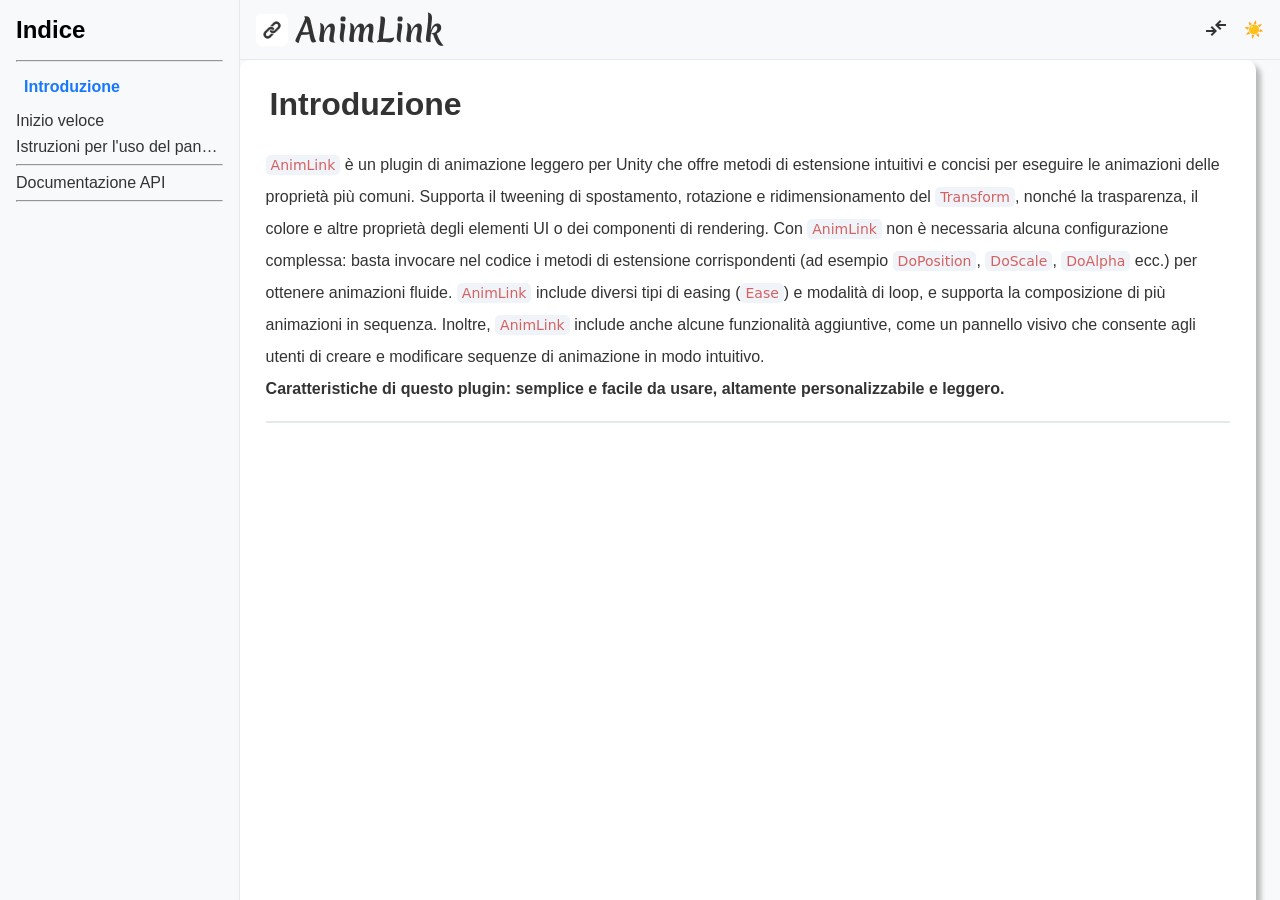
<file: index.html>
<!-- 语义元素(elemento semantico)是一个具有特定含义并能清楚、准确地描述其目的的实体。例如，<aside>、<header>、<section>、... -->
<!doctype html>
<html lang="it" translate="no">
  <head>
    <meta charset="UTF-8" />
    <meta name="viewport" content="width=device-width, initial-scale=1.0" />
    <title>Documentazione AnimLink</title>
    <link rel="stylesheet" href="styles/common-styles.css" id="common-styles" />
    <link rel="stylesheet" href="styles/styles1.css" id="style" />
    <link rel="preconnect" href="https://fonts.googleapis.com" />
    <link rel="preconnect" href="https://fonts.gstatic.com" crossorigin />
    <link
      rel="stylesheet"
      href="https://fonts.googleapis.com/css2?family=Material+Symbols+Outlined:opsz,wght,FILL,GRAD@24,400,0,0&icon_names=compare_arrows"
    />
    <link
      rel="icon"
      href="https://media.istockphoto.com/id/1302329383/vector/two-chain-links-icon-attach-lock-symbol.jpg?s=612x612&w=0&k=20&c=c-dxZOv-E63rdJJ40lKPbO2wbb9y9jJpZ-s10ArX2l8="
    />
    <link
      href="https://fonts.googleapis.com/css2?family=Merienda:wght@300..900&display=swap"
      rel="stylesheet"
    />
  </head>
  <body class="prevent-select">
    <!-- <div>是无意义的容器(“generic”) -->
    <div id="layout">
      <!-- 侧边栏 -->
      <!-- <aside> 是包含相对于主要内容而言边缘或次要内容的元素。 -->
      <aside id="sidebar">
        <h2>Indice</h2>
        <hr />
        <ul>
          <li>
            <a href="#intro" title="Introduzione">Introduzione</a>
          </li>
          <li>
            <a href="#getting-started" title="Inizio veloce">Inizio veloce</a>
          </li>
          <li>
            <a
              href="#visualization-panel"
              title="Istruzioni per l'uso del pannello di visualizzazione"
              >Istruzioni per l'uso del pannello di visualizzazione</a
            >
          </li>
          <li><hr /></li>
          <li>
            <a href="#API-doc" title="Documentazione API">Documentazione API</a>
          </li>
          <li><hr /></li>
        </ul>
      </aside>

      <!-- 主体区域 -->
      <!-- <main> 是一个语义元素，代表文档的主要内容。 -->
      <main id="main">
        <!-- 顶部栏 -->
        <!-- <header> 是一个语义元素，用于表示页面或某个区块的头部内容 -->
        <header id="header">
          <div class="logo">
            <img src="images/Logo.jpg" />
            AnimLink
          </div>
          <div id="right-header">
            <div class="tooltip-wrapper">
              <span class="material-symbols-outlined" id="change-style-img">
                compare_arrows
              </span>
              <span class="tooltip"><p>Cambia stile</p></span>
            </div>
            <div class="tooltip-wrapper">
              <div id="theme-toggle">☀️</div>
              <span class="tooltip"><p>Cambia tema</p></span>
            </div>
          </div>
        </header>

        <!-- 菜单按钮(当视窗小于或等于800px) -->
        <div id="showSidebarDiv">
          <span id="showSidebarBtn"><p>☰ Menù laterale</p></span>
          <div id="translucentScreen"></div>
        </div>

        <!-- 内容区域 -->
        <!-- <article> 是一个元素，表示一个独立且可重复使用的内容。 -->
        <article id="contents">
          <!-- <section> 是一个语义元素，用来把内容按不同主题或话题进行细分，通常包含标题。 -->
          <section id="intro">
            <h1>Introduzione</h1>
            <p>
              <code>AnimLink</code> è un plugin di animazione leggero per Unity
              che offre metodi di estensione intuitivi e concisi per eseguire le
              animazioni delle proprietà più comuni. Supporta il tweening di
              spostamento, rotazione e ridimensionamento del
              <code>Transform</code>, nonché la trasparenza, il colore e altre
              proprietà degli elementi UI o dei componenti di rendering. Con
              <code>AnimLink</code> non è necessaria alcuna configurazione
              complessa: basta invocare nel codice i metodi di estensione
              corrispondenti (ad esempio <code>DoPosition</code>,
              <code>DoScale</code>, <code>DoAlpha</code> ecc.) per ottenere
              animazioni fluide. <code>AnimLink</code> include diversi tipi di
              easing (<code>Ease</code>) e modalità di loop, e supporta la
              composizione di più animazioni in sequenza. Inoltre,
              <code>AnimLink</code> include anche alcune funzionalità
              aggiuntive, come un pannello visivo che consente agli utenti di
              creare e modificare sequenze di animazione in modo intuitivo.
              <br />
              <strong
                >Caratteristiche di questo plugin: semplice e facile da usare,
                altamente personalizzabile e leggero.</strong
              >
            </p>
            <hr />
          </section>
          <section id="getting-started">
            <h1>Inizio veloce</h1>
            <ol style="margin-left: 1rem">
              <li>
                Scarica il plugin:
                <a href="AnimLink V.0.9.1-beta.unitypackage" download
                  >AnimLink V.0.9.1-beta</a
                >
                <br />
              </li>
              <li>
                Importa il plugin <code>AnimLink</code> nel tuo progetto Unity.
              </li>
              <li>
                Aggiungi uno script al <b>GameObject</b> su cui vuoi applicare
                l'animazione e scrivi:
                <br />
                <div class="code-panel">
                  <pre>
<code >using UnityEngine;
using AnimLink; // Prima di usare AnimLink nello script, è necessario importare il namespace AnimLink.
public class Test : MonoBehaviour
{
    public CanvasGroup canvasGroup;
    void Start()
    {
        // Movimento: sposta l'oggetto lungo l'asse X fino alla posizione 3f, in 2 secondi
        transform.DoPosition(3f, 2f, Axis.X).Play();
        // Scala: scala l'oggetto localmente a (2,2,2), in 2 secondi
        transform.DoScale(new Vector3(2f, 2f, 2f), 2f).Play();
        // Trasparenza: cambia l'opacità del CanvasGroup UI a 0 (completamente trasparente), in 1 secondo
        canvasGroup.DoAlpha(0f, 1f).Play();
    }
}</code></pre>
                </div>
              </li>
            </ol>

            <p>
              Nell'esempio sopra, <code>transform.DoPosition</code> equivale a
              modificare <code>transform.position</code> tramite interpolazione,
              ottenendo così un movimento fluido;
              <code>transform.DoScale</code> modifica
              <code>transform.localScale</code>;
              <code>canvasGroup.DoAlpha</code> invece modifica la proprietà
              <code>alpha</code> di <b>CanvasGroup</b> (<b>CanvasGroup</b>
              viene comunemente usato per controllare collettivamente l'opacità
              di più elementi UI). In questo modo puoi facilmente aggiungere
              animazioni agli oggetti direttamente dal codice.
            </p>
            <p>
              ✅ <strong>Suggerimento:</strong> Vuoi saperne di più? Dai
              un'occhiata agli esempi nella cartella
              <code>AnimLink/RunTime/Examples</code>!
              <a
                target="_blank"
                href="https://github.com/lklcc1212/Progettazione-di-un-plugin-per-sviluppare-videogiochi/tree/main/src/AnimLink%200.9.1-beta"
                ><img src="images/white_cat.svg" id="white_github" />
                <img src="images/black_cat.svg" id="black_github"
              /></a>
            </p>
            <hr />
          </section>
          <section id="visualization-panel">
            <h1>🎬 Istruzioni per l'uso del Pannello Visuale</h1>
            <p>
              Per migliorare l'efficienza della configurazione delle animazioni
              e l'esperienza visiva, il plugin
              <strong><code>AnimLink</code></strong> include un sistema di
              script personalizzati per l'Editor che permette di modificare i
              comandi di animazione direttamente nell'Inspector di Unity. Di
              seguito vengono mostrati il pannello visuale, il flusso operativo
              e altre funzionalità.
            </p>

            <h2>🔹 Componente <code>AnimSequenceConfig</code></h2>
            <p>
              <code>AnimSequenceConfig</code> è uno dei componenti chiave di
              <code>AnimLink</code>, utilizzato per gestire in modo
              centralizzato più comandi di animazione. Ogni comando controlla un
              comportamento animato (ad esempio spostamento, transizione di
              opacità, cambio colore, ecc.). Il relativo
              <code>AnimSequenceConfigPropertyDrawer</code> disegna nell'<strong
                >Inspector</strong
              >
              una lista sequenziale di comandi. <br /><br />
              Per usarlo, basta aggiungere il componente
              <code>AnimSequenceConfig</code> all'oggetto di scena: nell'<strong
                >Inspector</strong
              >
              potrai aggiungere, modificare e rimuovere visivamente ogni comando
              animazione. Ogni commando consente di impostare il tipo di
              animazione (es. <code>DoPosition</code>, <code>DoAlpha</code>), il
              valore obiettivo, la durata, il tipo di easing, la modalità di
              loop e altro, e di cliccare un pulsante di anteprima per vedere in
              tempo reale l'effetto. <br /><br />
              Inoltre, ogni gruppo di comandi di animazione può essere
              configurato per essere riprodotto in modo simultaneo (cioè allo
              stesso tempo) o sequenziale. In questo modo è possibile creare
              rapidamente effetti animati complessi senza scrivere alcun codice
              di animazione, migliorando notevolmente l'efficienza dello
              sviluppo.
            </p>

            <div class="video">
              <h3>
                🎥 Video di esempio: aggiunta, configurazione e utilizzo di
                AnimSequenceConfig
              </h3>
              <video
                controls
                preload="none"
                data-src="videos/add-config-use-commands.mp4"
              ></video>
            </div>

            <h2>🔹 Componente <code>AnimStepConfig</code></h2>
            <p>
              Se ti serve un singolo effetto animato, puoi usare direttamente il
              componente <code>AnimStepConfig</code>, che rappresenta un singolo
              comando. Ogni comando include tipo di animazione (spostamento,
              scala, opacità, ecc.), valore obiettivo, durata, easing, modalità
              di loop e altri parametri. Nel pannello
              <strong>Inspector</strong> è disegnato tramite
              <code>AnimStepConfigPropertyDrawer</code> per un editing
              intuitivo, permettendoti di configurare l'animazione senza
              scrivere codice.
            </p>

            <div class="video">
              <h3>🎥 Video di esempio: utilizzo di AnimStepConfig</h3>
              <video
                controls
                preload="none"
                data-src="videos/use-single-command.mp4"
              ></video>
            </div>

            <h2>🔹 Funzionalità Aggiuntive</h2>
            <p>
              Il plugin include inoltre diversi strumenti ausiliari per
              migliorare l'esperienza di editing:
            </p>
            <ul style="margin-left: 2rem">
              <li>
                <code>HelpBoxAttribute</code>: mostra un messagio di
                suggerimento nell'<strong>Inspector</strong>.
                <br />
                Esempio di codice:
                <br />
                <img src="images/helpbox-code.png" />
                <br />
                Esempio di effetto:
                <br />
                <img src="images/helpbox-inspector.png" />
              </li>
              <li>
                Componente <code>FunctionPlus</code>: ispirato a
                <strong>UnityEvent</strong> nell'<strong>Inspector</strong>, ma
                ottimizzato per questo plugin, offre una configurazione più
                flessibile delle chiamate di funzione.
                <code>FunctionPlus</code> supporta diversi tipi di argomenti
                (tra cui <code>int</code>, <code>float</code>,
                <code>string</code>, <code>List&lt;T&gt;</code>,
                <code>Vector3</code>, <code>Quaternion</code>), ma solo metodi
                con ritorno <code>void</code> o <code>IEnumerator</code>.
                <div class="video">
                  <h3>🎥 Video di esempio: utilizzo di FunctionPlus</h3>
                  <video
                    controls
                    preload="none"
                    data-src="videos/functionPlus.mp4"
                  ></video>
                </div>
                <p>
                  ✅ <strong>Suggerimento:</strong> il componente
                  <code>FunctionPlus</code> può essere utilizzato all'interno di
                  <code>AnimSequenceConfig</code> e non in
                  <code>AnimStepConfig</code>.
                </p>
              </li>
            </ul>
            <hr />
          </section>

          <!-- table th(table header) 是表的表头。table tr(table row) 是表的一行。table td(table data)是表格元素 -->
          <section id="API-doc">
            <h2>
              Non è ancora pronta, ma arriverà presto, restate sintonizzati…
            </h2>
            <!--
            <h1>Documentazione API</h1>
            <p><strong>namespace:</strong><code>AnimLink</code></p>
            <hr />
            <h2>1. AnimationSequence</h2>
            <p>
              Gestisce ed esegue in sequenza una serie di comandi di animazione,
              ritardi e callback.
            </p>
            <h3>Proprietà pubbliche</h3>
            <p>
              <code>public List&lt;AnimationItem&gt; Items { get; }</code>:
              lista degli elementi aggiunti.
            </p>
            <h3>Metodi pubblici</h3>
            <pre
              class="code-panel"
            ><code>public AnimationSequence Append(IAnimationCommand command, bool wait = true) 
public AnimationSequence Append(float delay, bool gameTime = true) 
public AnimationSequence Append(Action action) 
public AnimationSequence Append(FunctionPlus functionPlus, bool wait = false)

public AnimationSequence Insert(int index, IAnimationCommand command, bool wait = true)
public AnimationSequence Insert(int index, FunctionPlus functionPlus, bool wait = false)
public AnimationSequence Insert(int index, float delay, bool gameTime = true)
public AnimationSequence Insert(int index, Action action)

public AnimationSequence RemoveAt(int index)
public AnimationSequence Remove(IAnimationCommand command)
public AnimationSequence Remove(FunctionPlus functionPlus)
public AnimationSequence Remove(Action action)

public AnimationSequence Clear()

public void Play()
public void Stop()
</code></pre>

            <p>
              <strong>Note:</strong> Append/Insert aggiungono comandi;
              Remove/RemoveAt/Clear li rimuovono; <code>Play()</code> avvia
              l'animazione, <code>Stop()</code> la ferma.
            </p>
            <hr />
            <h2>2. AnimLinkExtension (metodi di estensione)</h2>
            <p>
              Fornisce un'interfaccia animata a catena per i componenti comuni,
              restituendo un'istanza di
              <code>IAnimationCommand</code>, con supporto alla configurazione a
              catena.
            </p>
            <div class="table-wrapper">
              <table>
                <tr>
                  <th>Metodo</th>
                  <th>Firma del metodo</th>
                  <th>Descrizione</th>
                </tr>
                <tr>
                  <td>DoPath</td>
                  <td>
                    <pre><code>DoPath(this Transform t, Vector3[] path, float duration, int times, 
      DoPath.AnimType animType, DoPath.PathType pathType, Ease ease, 
      int samplesPerSegment=50)</code></pre>
                  </td>
                  <td>
                    Sposta lungo un percorso, supporta Lineare / Catmull-Rom /
                    Bézier.
                  </td>
                </tr>
                <tr>
                  <td>DoPosition (Asse)</td>
                  <td>
                    <pre><code>DoPosition(this Transform t, Axis axis, float target, float duration, 
          int times, DoPosition.AxisAnimType animType, Ease ease = Ease.Linear, 
          Space space = Space.World)</code></pre>
                  </td>
                  <td>Sposta lungo un asse specifico.</td>
                </tr>
                <tr>
                  <td>DoPosition (Vettore)</td>
                  <td>
                    <pre><code>DoPosition(this Transform t, Vector3 position, float duration, 
          int times, Base_AnimType animType, Ease ease = Ease.Linear, 
          Space space = Space.World)</code></pre>
                  </td>
                  <td>Sposta verso una posizione specifica.</td>
                </tr>
                <tr>
                  <td>DoScale (Asse)</td>
                  <td>
                    <pre><code>DoScale(this Transform transform, Axis axis, float target, float duration, 
        int times, Base_AnimType animType, Ease ease = Ease.Linear)</code></pre>
                  </td>
                  <td>Scala lungo l'asse specificato.</td>
                </tr>
                <tr>
                  <td>DoScale (Vettore)</td>
                  <td>
                    <pre><code>DoScale(this Transform transform, Vector3 localScale, float duration, 
        int times, Base_AnimType animType, Ease ease = Ease.Linear)</code></pre>
                  </td>
                  <td>Scala secondo il vettore 3D specificato.</td>
                </tr>

                <tr>
                  <td>DoRotation</td>
                  <td>
                    <pre><code>DoRotation(this Transform t, Vector3 eulerAngles, float duration, int times,
           Base_AnimType animType, Ease ease = Ease.Linear,
           DoRotation.RotateMode rotateMode = RotateMode.Fast,
           Space space = Space.World)</code></pre>
                  </td>
                  <td>Animazione di rotazione.</td>
                </tr>
                <tr>
                  <td>DoAlpha</td>
                  <td>
                    <pre><code>DoAlpha(this SpriteRenderer / CanvasGroup / Graphic / Material / MeshRenderer target,
        float alpha, float duration, int times, ValueAnimType animType,
        Ease ease = Ease.Linear[, int materialIndex])</code></pre>
                  </td>
                  <td>Animazione di trasparenza.</td>
                </tr>
                <tr>
                  <td>DoColor</td>
                  <td>
                    <pre><code>DoColor(this SpriteRenderer/Graphic/Material/MeshRenderer target,
        Color color, float duration, int times, ValueAnimType animType,
        Ease ease = Ease.Linear, bool doAlpha = false[, int materialIndex])</code></pre>
                  </td>
                  <td>Animazione di colore.</td>
                </tr>
                <tr>
                  <td>ShakePosition / ShakeScale</td>
                  <td>
                    <pre><code>ShakePosition(this Transform t, Axis axis, float duration, float magnitude)</code></pre>
                  </td>
                  <td>Animazione a scossa (posizione / scala).</td>
                </tr>
                <tr>
                  <td>AdvancedShake</td>
                  <td>
                    <pre><code>AdvancedShake(this Transform t, float duration, Axis axes, float returnDuration,
              AdvancedShake.AdvancedShakeType type)</code></pre>
                  </td>
                  <td>Scossa avanzata, supporta rumore e curve.</td>
                </tr>
                <tr>
                  <td>EasedT</td>
                  <td><code>float EasedT(float t, Ease ease)</code></td>
                  <td>Calcola il progresso in base al tipo di easing.</td>
                </tr>
                <tr>
                  <td>CatmullRom / CubicBezier</td>
                  <td>
                    <pre><code
                        >Vector3 CatmullRom(Vector3 p0, Vector3 p1, Vector3 p2, Vector3 p3, float t)
Vector3 CubicBezier(Vector3 p0, Vector3 p1, Vector3 p2, Vector3 p3, float t)</code
                      ></pre>
                  </td>
                  <td>Algoritmi di interpolazione del percorso.</td>
                </tr>
              </table>
            </div>
            <hr />
            <h2>3. MaterialPropertyBlockExtension</h2>
            <p>
              Estende <code>MaterialPropertyBlock</code> per supportare la
              cancellazione in blocco delle proprietà:
            </p>
            <pre
              class="code-panel"
            ><code> public static MaterialPropertyBlock Clear(this MaterialPropertyBlock block, Name_ names) </code></pre>
            <ul>
              <li>
                <code>Name_</code> è una enum che specifica quali proprietà
                (Color/Texture/Float/Vector/Matrix) cancellare.
              </li>
              <li>
                Il metodo rimuove tutte le proprietà specificate in
                <code>names</code> e restituisce una nuova istanza di
                <code>MaterialPropertyBlock</code>.
              </li>
            </ul>
            <hr />
            <h2>4. UtilityExtension (Utilità generiche)</h2>
            <p>
              Contiene metodi per esportare sequenze, accesso riflessivo
              [internal], estensioni enum, conversioni lista/array, elaborazione
              di path editor [internal]:
            </p>
            <h3>Esportare AnimationSequence</h3>
            <pre
              class="code-panel"
            ><code>ExportAnimationSequence(this AnimationCommand[] settings): AnimationSequence
ExportAnimationSequence(this List&lt;AnimationCommand&gt; settings): AnimationSequence
ExportAnimationSequence(this AnimationCommandGroup animationCommandGroup): AnimationSequence</code></pre>
            <h3>Esportare IAnimationCommand</h3>
            <pre
              class="code-panel"
            ><code>ExportAnimation(this AnimationCommand setting): IAnimationCommand</code></pre>
            <h3>Estensioni Enum</h3>
            <pre
              class="code-panel"
            ><code>HasMultipleFlags(this Enum @enum, bool allowZero = false): bool 
GetFlags&lt;T&gt;(this T enumValue) where T : Enum : IEnumerable&lt;T&gt; </code></pre>
            <h3>Ottenere l'istanza tramite riflessione [internal]</h3>
            <pre
              class="code-panel"
            ><code>GetObjectInstanceByReflection(string path, object obj): object</code></pre>
            <h3>Conversioni di tipo</h3>
            <pre
              class="code-panel"
            ><code>ConvertListType(this IList, Type targetListType): object 
ConvertArrayType(this Array, Type targetArrayType): object</code></pre>
            <h3>
              Gestione stringhe di percorso in Editor (solo UnityEditor
              [internal])
            </h3>
            <pre
              class="code-panel"
            ><code>ReplaceLastArrayDataOccurrence(this string path): string 
EndsWithArrayDataIndex(this string path): bool 
GetLastArrayDataIndex(this string path): int 
ReplaceLastArrayDataIndex(this string path, int newIndex): string</code></pre>
            <hr />
            <h2>
              5. AnimationCommand & AnimationCommandGroup (Pannello visivo)
            </h2>
            <p>
              <code>AnimationCommand</code> rappresenta un comando di
              animazione. È possibile convertirlo in un'istanza
              <code>IAnimationCommand</code> tramite
              <code>ExportAnimation()</code>.
            </p>
            <p>
              <code>AnimationCommandGroup</code> contiene più
              <code>AnimationCommand</code> e fornisce il metodo
              <code>ExportAnimationSequence()</code> per esportarli come una
              <code>AnimationSequence</code> da riprodurre.
            </p>
            <hr />
            <h2>7. Tipi Enum</h2>
            <div class="table-wrapper">
              <table>
                <tr>
                  <th>Enum</th>
                  <th>Descrizione</th>
                </tr>
                <tr>
                  <td><code>Ease</code></td>
                  <td>
                    Opzioni di easing come Linear, Sine, Quad, Cubic, Quart,
                    Quint, Expo, Circ, Back, Elastic, Bounce, ecc.
                  </td>
                </tr>
                <tr>
                  <td><code>Base_AnimType</code></td>
                  <td>None, PingPong, Increment</td>
                </tr>
                <tr>
                  <td><code>ValueAnimType</code></td>
                  <td>None, PingPong, Increment, Decrement</td>
                </tr>
                <tr>
                  <td><code>Axis</code></td>
                  <td>None, X, Y, Z (combinabili con flag)</td>
                </tr>
              </table>
            </div>
            <hr />
            <h2>8. Interfaccia IAnimationCommand</h2>
            <p>Interfaccia per tutti i comandi di animazione.</p>
            <h3>Proprietà pubbliche</h3>
            <ul>
              <li>
                <code>float Duration { get; }</code>: durata dell'animazione
                (secondi).
              </li>
              <li>
                <code>int Times { get; }</code>: numero di ripetizioni
                dell'animazione.
              </li>
              <li>
                <code>float ReturnDuration { get; }</code>: durata di ritorno
                (usata principalmente da <code>AdvancedShake</code>).
              </li>
              <li>
                <code>bool IsPlaying { get; }</code>: indica se l'animazione è
                attualmente in esecuzione.
              </li>
              <li>
                <code>UnityEngine.Object TargetObject { get; }</code>: oggetto
                target dell'animazione.
              </li>
            </ul>
            <h3>Metodi pubblici</h3>
            <pre
              class="code-panel"
            ><code>// Avvia l'animazione e restituisce se stesso per chaining 
public IAnimationCommand Play();
// Ferma l'animazione
public IAnimationCommand Stop();

// Riprende l'animazione (dopo uno Stop)
public void Resume();

// Imposta una nuova durata per l'animazione mantenendo invariata la proporzione di avanzamento corrente
public void SetDuration(float duration);

// Riduce la velocità dell'animazione di un fattore specificato
public void SlowDownBy(float factor);

// Aumenta la velocità dell'animazione di un fattore specificato
public void SpeedUpBy(float factor);

// Registra un callback da eseguire al termine
public IAnimationCommand AddOnComplete(Action action);

// Rimuove un callback precedentemente registrato
public IAnimationCommand RemoveOnComplete(Action action);
</code></pre>

            <hr />

            <h2>9. FunctionPlus (Pannello Visivo)</h2>
            <p>
              Fornisce la funzionalità per invocare metodi dinamicamente tramite
              un'interfaccia visiva, supportando la configurazione dei parametri
              e l'invocazione di metodi coroutine.
            </p>
            <h3>Proprietà Pubbliche</h3>
            <ul>
              <li>
                <code>bool IsIEnumerator { get; }</code>: Indica se il metodo
                selezionato è una coroutine (cioè restituisce
                <code>IEnumerator</code>).
              </li>
              <li>
                <code>bool IsMissing { get; }</code>: Indica se il metodo
                selezionato è mancante (ad esempio, se è stato eliminato o
                rinominato).
              </li>
            </ul>
            <h3>Metodi Pubblici</h3>
            <pre
              class="code-panel"
            ><code>// Esegue il metodo attualmente selezionato.
public void InvokeMethod()

// Ottiene l'iteratore del metodo corrente, utile per le coroutine (es. StartCoroutine)
public IEnumerator GetIEnumerator()</code></pre>
            <hr />
            -->
          </section>
          <section id="page-not-found">
            <p>404</p>
            <p>Pagina non trovata</p>
            <span><a href="#intro">→Torna all'introduzione</a></span>
          </section>
        </article>
      </main>
    </div>
    <script src="main.js"></script>
  </body>
</html>
</file>
<file: styles/common-styles.css>
/* --------------------------------------------- 通用风格 --------------------------------------------- */
/* ---------- 全局重置与字体 ---------- */
* {
  margin: 0;
  padding: 0;
  /*
  margin: 边距是元素边缘与其他附近元素之间的外部空间。
  padding: 填充是元素内容与其边框之间的内部空间。
  */
  box-sizing: border-box;
}

body {
  font-family: Arial, sans-serif;
  color: var(--base-color);
  background: var(--base-bg-color2);
  min-width: 350px;
}

/* ---------- 全局变量 ---------- */
html {
  /* 或 :root { variables } 优先级更高 */
  /* ---------- 浅色主题 ---------- */
  --base-color: #333;
  --base-bg-color1: #f7f9fb;
  --base-bg-color2: #ffffff;
  --sidebar-element-hover-color: #000000;
  --sidebar-element-active-color: #1677ff;
  --scrollbar-color: #727272;
  --scrollbar-hover-color: #676767;
  --box-shadow-color: #b9b9b9;
  --code-element-bg-color: #f0f4f8;
  --code-element-color: #d56161;
  --header-height: 60px;
  --border-color: #e4e9ec;
}

/* ---------- 深色主题 ---------- */
.dark {
  --base-color: #ddd;
  --base-bg-color1: #050709;
  --base-bg-color2: #0a0e13;
  --sidebar-element-hover-color: #fff;
  --sidebar-element-active-color: #0053c8;
  --scrollbar-color: #fff;
  --scrollbar-hover-color: #dedede;
  --box-shadow-color: #131313;
  --code-element-bg-color: #0d141a;
  --border-color: #2a353c;
}

/* ---------- main translation ---------- */
#main {
  transition: margin 0.25s ease-out;
}

/* ---------- 阻止用户选择或拖拽 ---------- */
.prevent-select {
  -webkit-user-select: none;
  -ms-user-select: none;
  -moz-user-select: none;
  user-select: none;
}

img,
a {
  -webkit-user-drag: none;
  -khtml-user-drag: none;
  -moz-user-drag: none;
  -o-user-drag: none;
}

/* ---------- 通用：视频风格 ---------- */
.video h3 {
  margin-top: 0.5rem;
}

.video {
  display: flex;
  flex-direction: column;
  justify-content: center;
  align-items: center;
}

.video video {
  border-radius: 5px;
  border: 1px solid var(--border-color);
  width: 80%; /* 相对于父元素宽度 */
  max-width: 600px; /* 最大宽度限制 */
  min-width: 300px; /* 最小宽度限制 */
}

/* ---------- 通用：自定义滚动条 ---------- */
/* 整个scrollbar */
::-webkit-scrollbar {
  width: 0.4rem;
  height: 0.4rem;
}

/* scrollbar的跳 */
::-webkit-scrollbar-thumb {
  background: var(--scrollbar-color);
  border-radius: 10px;
}

/* scrollbar被鼠标悬停 */
::-webkit-scrollbar-thumb:hover {
  background: var(--scrollbar-hover-color);
}

/* scrollbar的背景 */
::-webkit-scrollbar-track {
  background-color: var(--base-bg-color1);
}

/* ---------- 通用: 顶部 Header(main的一部分) ---------- */
#header {
  height: var(--header-height);
  padding: 1rem;
  display: flex;
  justify-content: space-between;
  /* space-between: 首尾不留空白;中间的每个元素之间平均分配间距 
     space-around: 每个元素左右都留有相等的间距;首尾两侧的间距是中间间距的一半
     space-evenly: 每个元素之间和两侧的空白都完全相等
  */
  background: var(--base-bg-color1);
  border-bottom: 1px solid var(--border-color);
  z-index: 10;
}

#header .logo {
  display: flex;
  align-items: center; /* 垂直居中 */
  gap: 0.5rem; /* logo和标题之间的间距 */
  font-weight: bold;
  font-family: "Merienda";
  font-size: 2rem;
}

#header .logo img {
  width: 2rem;
  border-radius: 5px;
}

#right-header {
  display: flex;
  align-items: center;
  justify-content: center;
  gap: 1rem;
}

#lang-toggle {
  height: 1rem;
  transition: all 0.2s ease;
}

#lang-toggle:hover {
  cursor: pointer;
  transform: scale(2);
}

#lang-toggle:active {
  transform: scale(1);
}

#theme-toggle {
  cursor: pointer;
  border: none;
  background: none;
  transition: all 0.2s ease;
}

#theme-toggle:hover {
  transform: scale(2) rotateZ(1turn);
}

#theme-toggle:active {
  transform: scale(1);
}

@keyframes forward-rotate-scale {
  from {
    transform: rotateZ(0) scale(1);
  }
  to {
    transform: rotateZ(180deg) scale(1.5);
  }
}

@keyframes backward-rotate-scale {
  from {
    transform: rotateZ(0) scale(1.5);
  }
  to {
    transform: rotateZ(-180deg) scale(1);
  }
}

/* 悬停且未按下 */
#change-style-img:hover {
  animation: forward-rotate-scale 0.25s ease-out 1 normal forwards;
}

/* 按下时或闲置时 */
#change-style-img:active,
#change-style-img {
  animation: backward-rotate-scale 0.25s ease-out 1 normal forwards;
}

#change-style-img {
  cursor: pointer;
}

/* ----------- 工具提示 ---------- */
.tooltip-wrapper {
  position: relative;
}

.tooltip {
  width: max-content;
  padding: 6px 10px;
  border-radius: 4px;
  font-size: 0.875rem;
  font-family: Arial, Helvetica, sans-serif;
  box-shadow: 0 2px 6px rgba(0, 0, 0, 0.2);
  background-color: #333;
  color: #fff;
  visibility: hidden;
  position: absolute;
  right: 0;
  left: auto;
  top: 50%;
  pointer-events: none; /* 使其hover时，不会触发任何event */
  opacity: 0;
  /*      所有类型|时间|延迟|缓动类型 */
  transition: all 0.25s 0s ease-out;
}

.tooltip-wrapper:hover .tooltip {
  visibility: visible;
  opacity: 1;
  transform: translateY(70%);
}

/* ---------- 通用：分割线，列表，连接和图片风格 ---------- */
section a {
  color: var(--sidebar-element-active-color);
}

section hr {
  margin: 1rem 0;
  border: 1px solid var(--border-color);
}

section ol,
section ul {
  padding-left: 1rem;
}

section img {
  border-radius: 5px;
  width: 80%; /* 相对于父元素宽度 */
  max-width: 600px; /* 最大宽度限制 */
  min-width: 250px; /* 最小宽度限制 */
}

/* ---------- 通用：突出显示文本的风格 ---------- */
/* parent 不是 pre */
:not(pre) > code {
  padding: 2px 5px;
  background: var(--code-element-bg-color);
  border-radius: 5px;
}

code {
  color: var(--code-element-color);
  font-weight: normal;
  font-size: 14px;
  font-family:
    system-ui,
    -apple-system,
    BlinkMacSystemFont,
    "Segoe UI",
    Roboto,
    Oxygen,
    Ubuntu,
    Cantarell,
    "Open Sans",
    "Helvetica Neue",
    sans-serif;
}

/* ---------- 通用：表格的风格 ----------*/

.table-wrapper {
  max-width: 100%;
  overflow-x: auto;
  border-left: 1px solid var(--border-color);
  border-right: 1px solid var(--border-color);
}

table {
  width: 100%;
  border-collapse: collapse;
  font-weight: bold;
  background-color: var(--base-bg-color2);
}

table th {
  background-color: var(--base-bg-color1);
  color: var(--base-color, #333);
  padding: 0.75rem 1rem;
  border: 1px solid var(--border-color);
}

table td {
  padding: 0.75rem 1rem;
  border: 1px solid var(--border-color);
}

/* 代码样式：不自动换行 */
table code {
  display: block;
  font-family: Consolas, "Courier New", monospace;
  font-size: 0.875rem;
  line-height: 1.4;
  background-color: #1e1e1e;
  color: #f8f8f2;
  padding: 0.5rem;
  border-radius: 5px;
}

/* ---------- 通用：代码面板 ---------- */
.code-panel {
  max-width: 95%;
  border: 1px solid #ccc;
  border-radius: 8px;
  background-color: #1e1e1e;
  padding: 1rem;
  box-shadow: 0 0 10px rgba(0, 0, 0, 0.3);
  margin: 0 0 1.5rem 0;
  overflow: auto;
}

.code-panel pre {
  line-height: 1.5rem;
}

.code-panel code {
  color: #f8f8f2;
  font-family: Consolas, "Courier New", monospace;
  font-size: 1rem;
  line-height: 10px;
  -webkit-user-select: text;
  -ms-user-select: text;
  user-select: text;
}

/* ---------- 通用：自动换行 ---------- */

h1,
h2,
h3,
code:not(:is(pre code, table code)),
p {
  word-break: break-word;
}

/* ---------- 通用：GitHub icon ---------- */
#white_github,
#black_github {
  display: none;
  min-width: 0 !important;
  width: 32px !important;
  height: 32px !important;
  vertical-align: middle;
}

/* 默认亮色模式 */
body #black_github {
  display: inline-block;
}

/* dark 模式 */
body.dark #black_github {
  display: none;
}

body.dark #white_github {
  display: inline-block;
}
</file>
<file: styles/styles1.css>
/* --------------------------------------------- 风格1 --------------------------------------------- */
/* ---------- 布局 ---------- */
#layout {
  display: flex; /* 它将容器变成灵活的容器。默认：横向 */
  height: 100lvh;
}

#main {
  margin-left: 240px;
  display: flex;
  flex-direction: column;
  flex: 1;
  height: 100%;
  overflow: auto;
}

/* ---------- 侧边栏 ---------- */
#sidebar {
  width: 240px;
  position: fixed;
  top: 0;
  left: 0;
  bottom: 0;
  padding: 1rem;
  background: var(--base-bg-color1);
  border-right: 1px solid var(--border-color);
  overflow-y: auto;
  transition:
    width 0.25s ease-out,
    transform 0.25s ease-out;
  z-index: 15;
}

#sidebar * {
  transition: all 0.25s ease;
}

#sidebar h2 {
  margin-bottom: 1rem;
  color: var(--sidebar-element-hover-color);
}

#sidebar li {
  list-style: none;
  margin: 0.5rem 0;
}

#sidebar li a {
  display: block; /* 该元素占据其容器的全部可用宽度（默认情况下）。 */
  text-decoration: none; /* 不显示下横线 */
  color: var(--base-color);
  white-space: nowrap; /* 不换行 */
  text-overflow: ellipsis; /* 溢出的话显示"..." */
  overflow: hidden; /* 不显示溢出 */
}

#sidebar a:hover {
  color: var(--sidebar-element-hover-color);
  transform: scale(1.05);
}

#sidebar a.active {
  font-weight: bold;
  color: var(--sidebar-element-active-color);
  padding: 0.5rem;
}

#sidebar hr {
  border-color: var(--border-color);
}

/* ---------- 内容区(main的一部分) ---------- */
#contents {
  padding-right: 24px;
  background-color: var(--base-bg-color1);
  height: 100%;
  line-height: 2rem;
  overflow: auto;
}

#contents h1 {
  margin-bottom: 27px;
  font-size: 2rem;
  line-height: 2.25rem;
  padding-left: 1.5rem; /* 流出左边的空间给#(伪元素) */
  padding-right: 1.5rem;
  margin-left: -1.25rem;
  position: relative;
  width: fit-content;
}

/* 伪元素的样式 */
#contents h1::before {
  cursor: pointer;
  content: "#";
  position: absolute;
  transform: scale(0);
  font-size: 1rem;
  left: 0.5rem;
  transition: all 0.2s ease;
}
#contents h1::after {
  cursor: pointer;
  content: "#";
  position: absolute;
  transform: scale(0);
  font-size: 1rem;
  right: 0.5rem;
  transition: all 0.2s ease;
}

/* Hover 时，让它从 0 -> 1.5 放大，并带动画 */
#contents h1:hover::before {
  transform: scale(1.5);
  color: var(--sidebar-element-hover-color);
}
#contents h1:hover::after {
  transform: scale(1.5);
  color: var(--sidebar-element-hover-color);
}

/* 点击时，让它从 1.5 -> 1 缩小，并带动画 */
#contents h1:active::before {
  transform: scale(1);
  color: var(--sidebar-element-active-color);
}
#contents h1:active::after {
  transform: scale(1);
  color: var(--sidebar-element-active-color);
}

#contents h2 {
  margin-top: 0.5rem;
}

#contents section:target {
  position: relative;
  min-height: 100%;
  max-width: 100%;
  visibility: visible;
  padding: 2vw;
  transform: translateY(0);
  opacity: 1;
}

/* section的背景 */
#contents section {
  position: fixed;
  background: var(--base-bg-color2);
  transform: scale(0);
  border-radius: 10px 10px 0 0;
  box-shadow: 5px 5px 5px 0 var(--box-shadow-color);
  visibility: hidden;
  opacity: 0;
  transform: translateY(-100px);
  transition:
    transform 1s ease,
    opacity 1s ease;
}

/* ---------- 未知页面 ---------- */
#page-not-found:target {
  display: flex;
  flex-direction: column;
  justify-content: center;
  align-items: center;
  gap: 2rem;
}

#page-not-found p {
  font-size: 4rem;
  font-family: "Merienda", cursive;
}

/* ---------- 侧边栏显示按钮风格(初始状态：不显示) ---------- */
#showSidebarDiv {
  display: none;
  top: var(--header-height);
  height: 2rem;
  background: var(--base-bg-color1);
  padding: 0.5rem;
  align-items: center;
  border-bottom: 0.5px solid var(--border-color);
}

#translucentScreen {
  background: #00000080;
  position: fixed;
  pointer-events: none;
  opacity: 0;
  top: 0;
  left: 0;
  width: 100vw;
  height: 100vh;
  z-index: 14;
  transition: all 0.25s ease-out;
}

/* ---------- 响应式设计 ---------- */
@media (max-width: 800px) {
  #sidebar {
    width: 300px;
    transform: translateX(-300px);
  }

  #sidebar.show {
    transform: translateX(0);
  }

  #main {
    margin-left: 0;
  }

  #translucentScreen.show {
    opacity: 1;
    pointer-events: all;
  }

  #showSidebarDiv {
    display: flex;
  }

  #showSidebarDiv span:hover {
    cursor: pointer;
  }

  /* ---------- 风格灵感info ---------- */
  .styleInfo {
    visibility: hidden;
    opacity: 0;
    transition: opacity 0.5s ease-out;
  }

  #sidebar.show ~ pre .styleInfo {
    visibility: visible;
    opacity: 1;
  }
}

/* ----------- 风格灵感info ----------*/
.styleInfo {
  position: absolute;
  bottom: 0;
  z-index: 15;
  font-family: Arial, Helvetica, sans-serif;
}
.styleInfo a {
  text-decoration: none;
  color: var(--sidebar-element-active-color);
}

/* 风格灵感来自： https://schema-render.js.org/core-react/001-intro */
</file>
